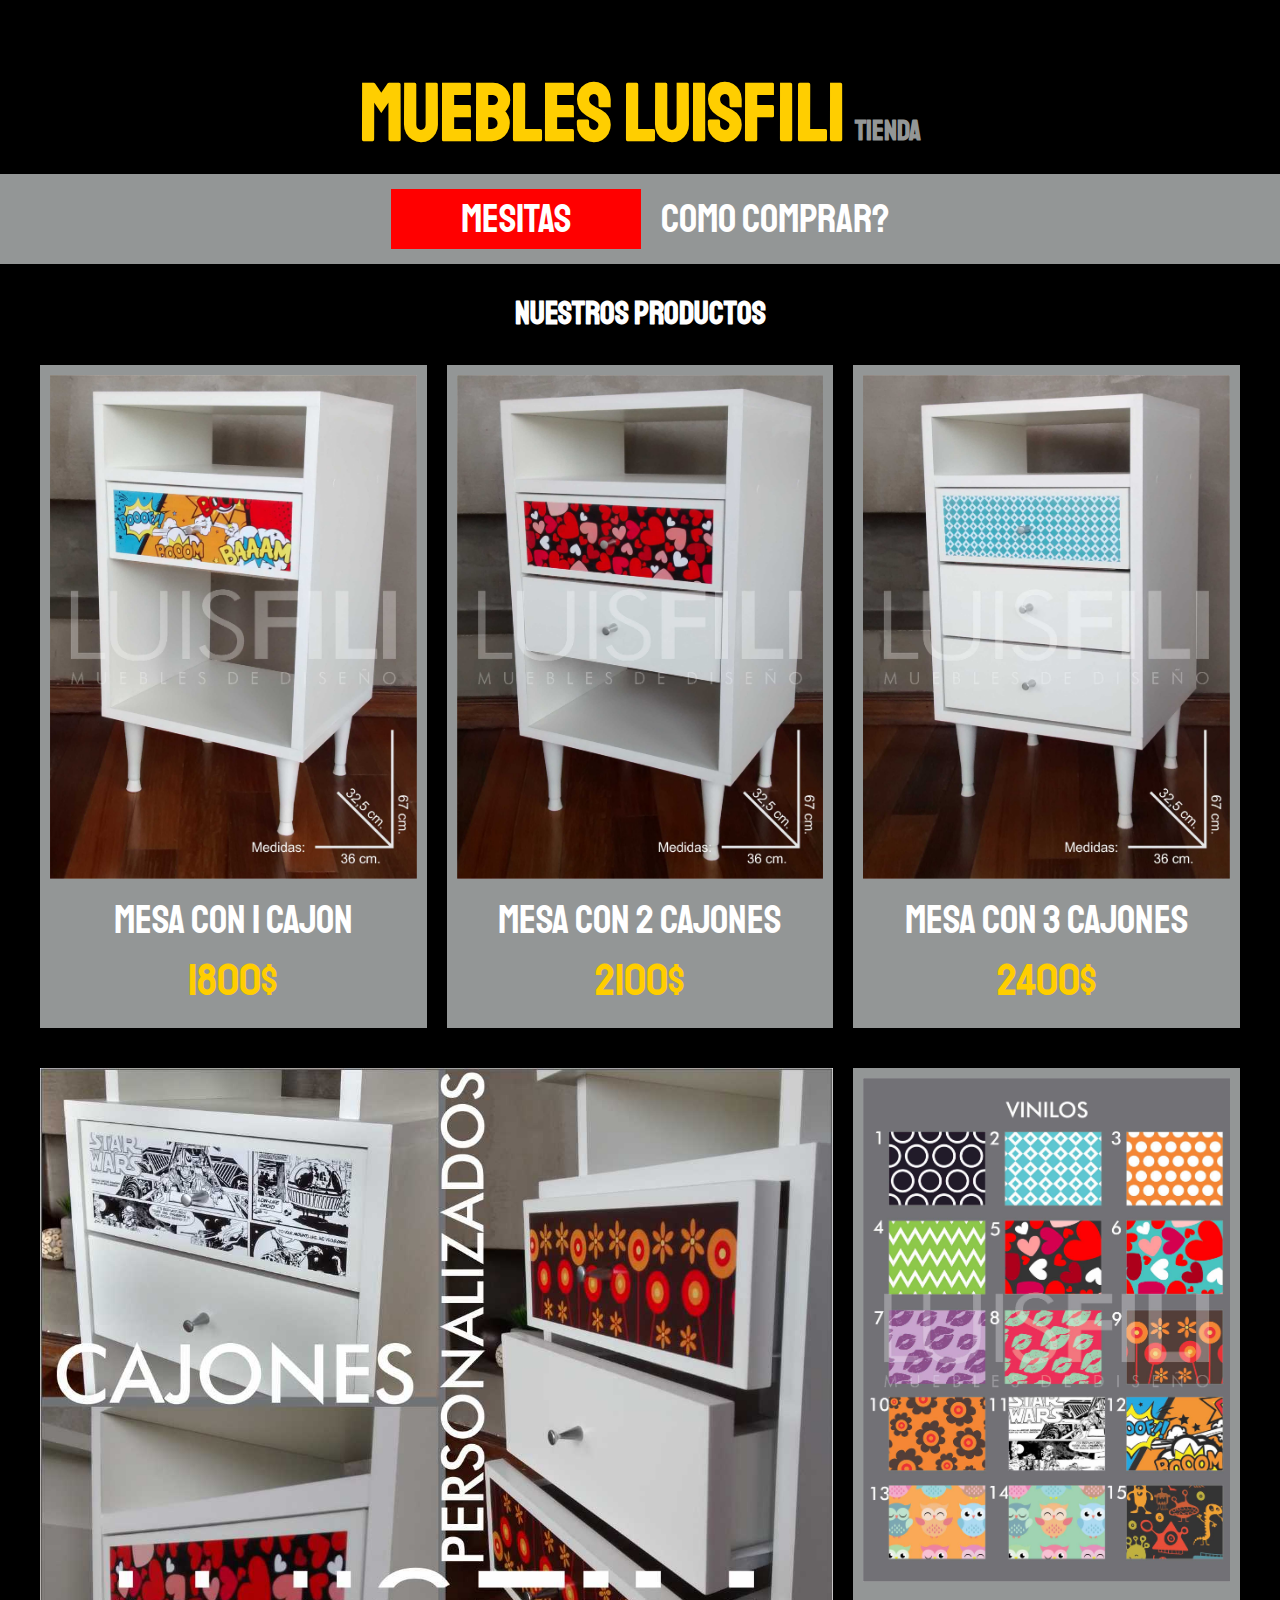
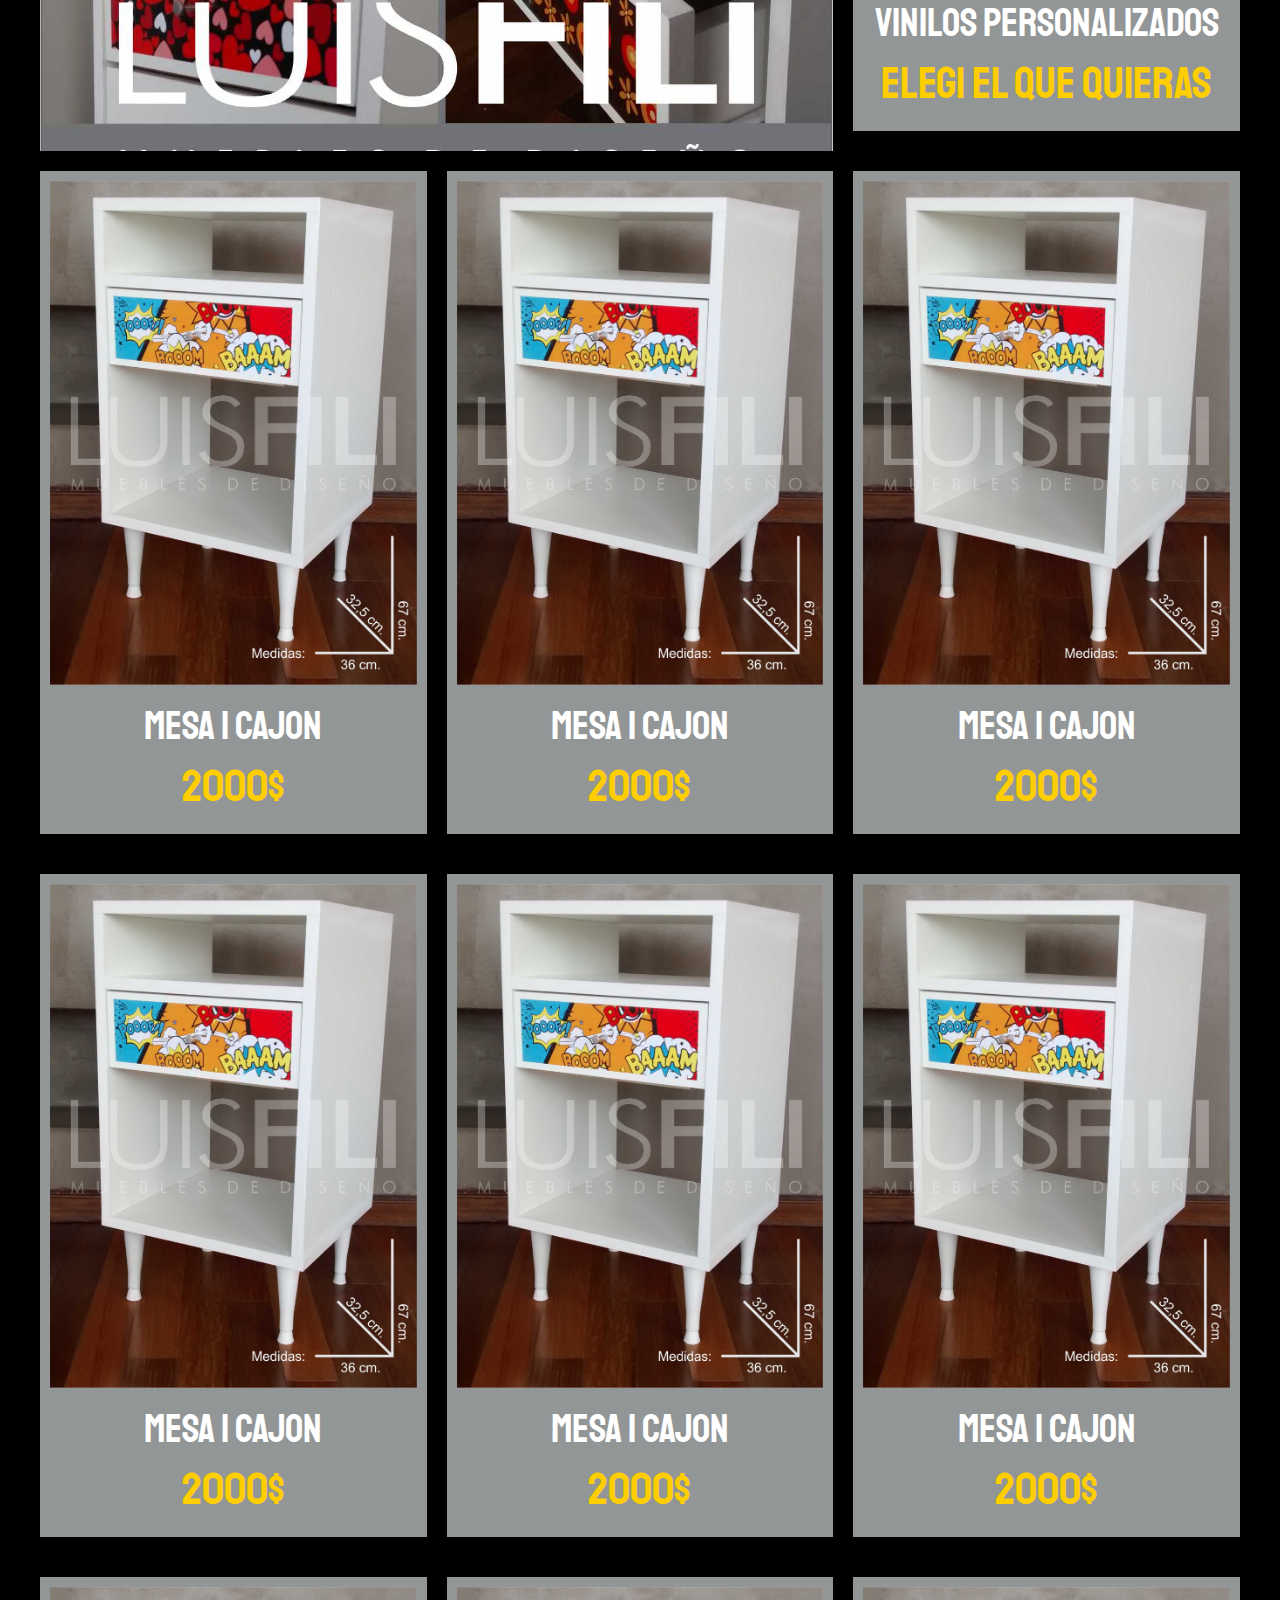
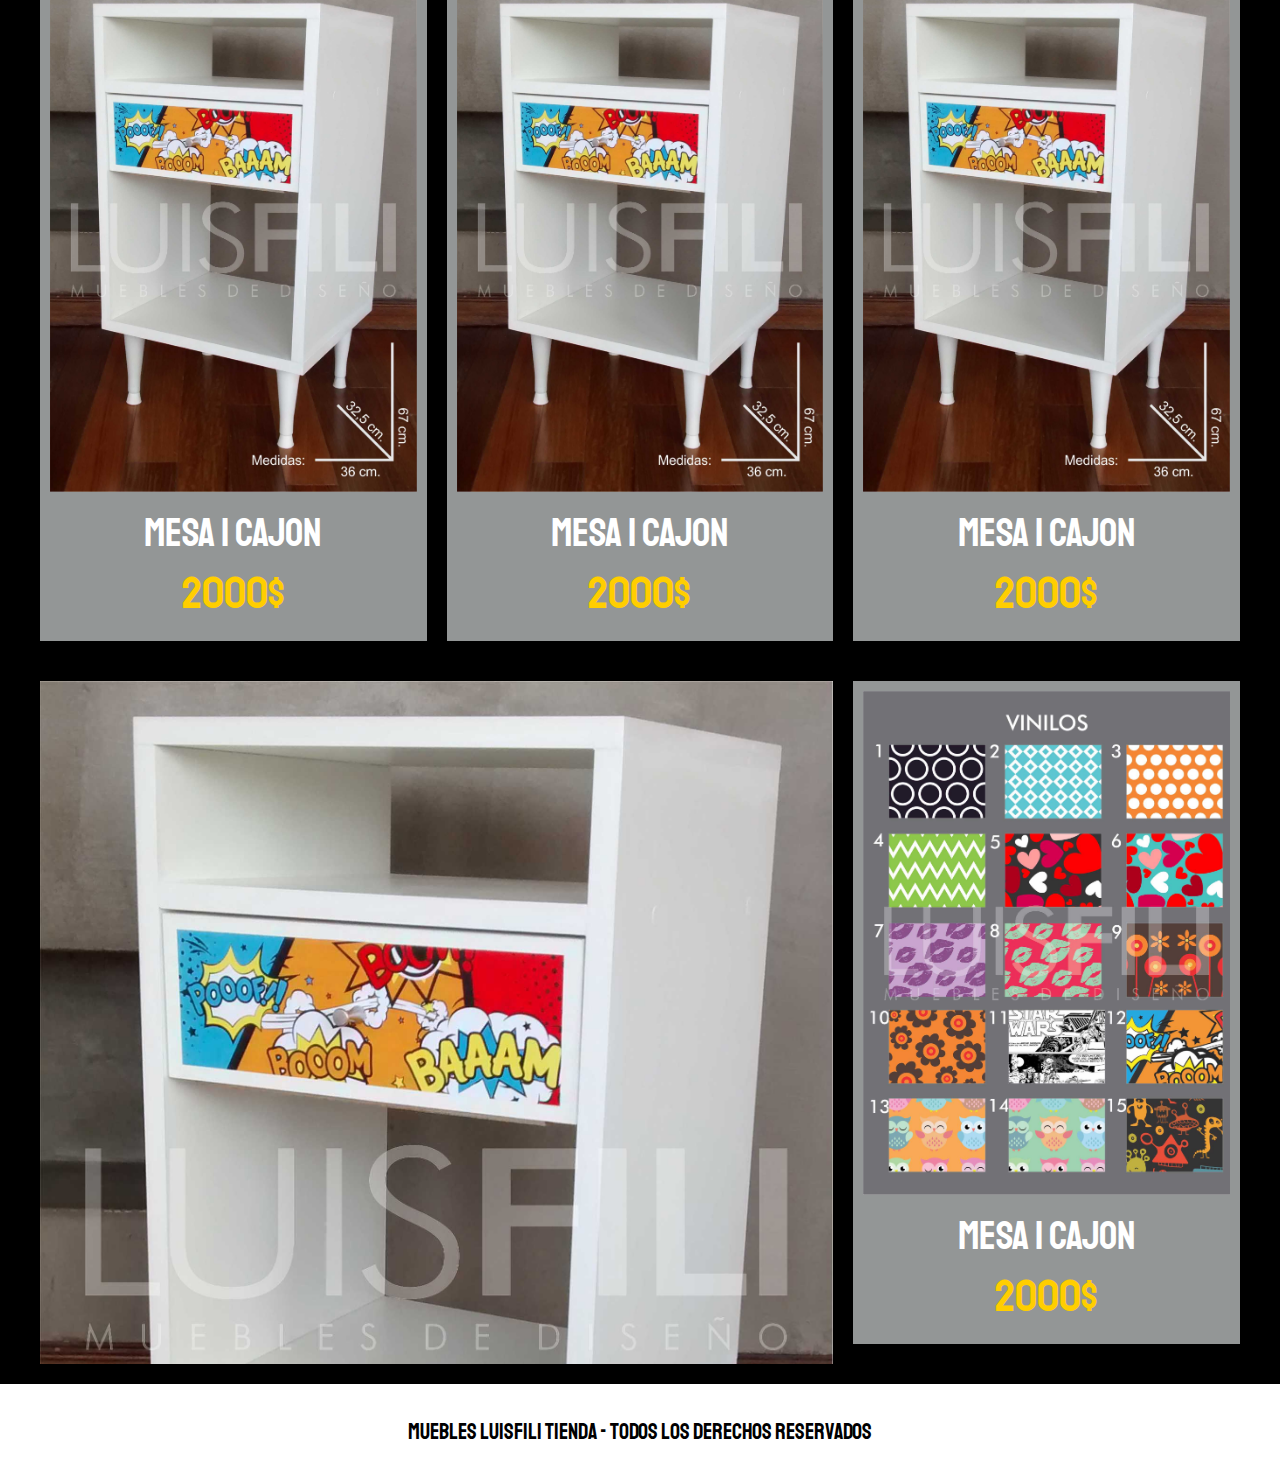
<file: FrontEnd Inicio/index.html>
<!DOCTYPE html>
<html lang="en">

<head>
    <meta charset="UTF-8">
    <meta name="viewport" content="width=device-width, initial-scale=1.0">
    <title>Muebles LuisFili - STORE</title>
    <link rel="stylesheet" href="css/normalize.css">
    <link rel="preconnect" href="https://fonts.gstatic.com">
    <link href="https://fonts.googleapis.com/css2?family=Staatliches&display=swap" rel="stylesheet">
    <link rel="stylesheet" href="css/style.css">
</head>

<body>
    <header class="header">
        <h1> Muebles LuisFili<span class="span">tienda</span></h1>
    </header>

    <nav class="navegacion">
        <a class="navegacion__enlace navegacion__enlace--activo" href="index.html">MESITAS</a>
        <a class="navegacion__enlace" href="nosotros.html">COMO COMPRAR?</a>
    </nav>

    <main class="contenedor">
        <h2>Nuestros Productos</h1>

            <div class="grid">
                <div class="producto">
                    <a href="nosotros.html">
                        <img class="pruducto__imagen" src="img/Mesa M1 1 CAJON.jpg" alt="imagen mesita">
                        <div class="pruducto__informacion">
                            <p class="producto__nombre">Mesa con 1 Cajon</p>
                            <p class="producto__precio">1800$</p>
                        </div>
                    </a>
                </div> <!-- Producto -->
                <div class="producto">
                    <a href="nosotros.html">
                        <img class="pruducto__imagen" src="img/Mesa M1 2 CAJONES.jpg" alt="imagen mesita">
                        <div class="pruducto__informacion">
                            <p class="producto__nombre">Mesa con 2 Cajones</p>
                            <p class="producto__precio">2100$</p>
                        </div>
                    </a>
                </div> <!-- Producto -->
                <div class="producto">
                    <a href="nosotros.html">
                        <img class="pruducto__imagen" src="img/Mesa M1 3 CAJONES (1).jpg" alt="imagen mesita">
                        <div class="pruducto__informacion">
                            <p class="producto__nombre">Mesa con 3 Cajones</p>
                            <p class="producto__precio">2400$</p>
                        </div>
                    </a>
                </div> <!-- Producto -->
                <div class="producto">
                    <a href="nosotros.html">
                        <img class="pruducto__imagen" src="img/Mesa M1 Y M2 VINILOS.jpg" alt="imagen mesita">
                        <div class="pruducto__informacion">
                            <p class="producto__nombre">VINILOS PERSONALIZADOS</p>
                            <p class="producto__precio">ELEGI EL QUE QUIERAS</p>
                        </div>
                    </a>
                </div> <!-- Producto -->
                <div class="producto">
                    <a href="nosotros.html">
                        <img class="pruducto__imagen" src="img/Mesa M1 1 CAJON.jpg" alt="imagen mesita">
                        <div class="pruducto__informacion">
                            <p class="producto__nombre">Mesa 1 Cajon</p>
                            <p class="producto__precio">2000$</p>
                        </div>
                    </a>
                </div> <!-- Producto -->
                <div class="producto">
                    <a href="nosotros.html">
                        <img class="pruducto__imagen" src="img/Mesa M1 1 CAJON.jpg" alt="imagen mesita">
                        <div class="pruducto__informacion">
                            <p class="producto__nombre">Mesa 1 Cajon</p>
                            <p class="producto__precio">2000$</p>
                        </div>
                    </a>
                </div> <!-- Producto -->
                <div class="producto">
                    <a href="nosotros.html">
                        <img class="pruducto__imagen" src="img/Mesa M1 1 CAJON.jpg" alt="imagen mesita">
                        <div class="pruducto__informacion">
                            <p class="producto__nombre">Mesa 1 Cajon</p>
                            <p class="producto__precio">2000$</p>
                        </div>
                    </a>
                </div> <!-- Producto -->
                <div class="producto">
                    <a href="nosotros.html">
                        <img class="pruducto__imagen" src="img/Mesa M1 1 CAJON.jpg" alt="imagen mesita">
                        <div class="pruducto__informacion">
                            <p class="producto__nombre">Mesa 1 Cajon</p>
                            <p class="producto__precio">2000$</p>
                        </div>
                    </a>
                </div> <!-- Producto -->
                <div class="producto">
                    <a href="nosotros.html">
                        <img class="pruducto__imagen" src="img/Mesa M1 1 CAJON.jpg" alt="imagen mesita">
                        <div class="pruducto__informacion">
                            <p class="producto__nombre">Mesa 1 Cajon</p>
                            <p class="producto__precio">2000$</p>
                        </div>
                    </a>
                </div> <!-- Producto -->
                <div class="producto">
                    <a href="nosotros.html">
                        <img class="pruducto__imagen" src="img/Mesa M1 1 CAJON.jpg" alt="imagen mesita">
                        <div class="pruducto__informacion">
                            <p class="producto__nombre">Mesa 1 Cajon</p>
                            <p class="producto__precio">2000$</p>
                        </div>
                    </a>
                </div> <!-- Producto -->
                <div class="producto">
                    <a href="nosotros.html">
                        <img class="pruducto__imagen" src="img/Mesa M1 1 CAJON.jpg" alt="imagen mesita">
                        <div class="pruducto__informacion">
                            <p class="producto__nombre">Mesa 1 Cajon</p>
                            <p class="producto__precio">2000$</p>
                        </div>
                    </a>
                </div> <!-- Producto -->
                <div class="producto">
                    <a href="nosotros.html">
                        <img class="pruducto__imagen" src="img/Mesa M1 1 CAJON.jpg" alt="imagen mesita">
                        <div class="pruducto__informacion">
                            <p class="producto__nombre">Mesa 1 Cajon</p>
                            <p class="producto__precio">2000$</p>
                        </div>
                    </a>
                </div> <!-- Producto -->
                <div class="producto">
                    <a href="nosotros.html">
                        <img class="pruducto__imagen" src="img/Mesa M1 1 CAJON.jpg" alt="imagen mesita">
                        <div class="pruducto__informacion">
                            <p class="producto__nombre">Mesa 1 Cajon</p>
                            <p class="producto__precio">2000$</p>
                        </div>
                    </a>
                </div> <!-- Producto -->
                <div class="producto">
                    <a href="nosotros.html">
                        <img class="pruducto__imagen" src="img/Mesa M1 Y M2 VINILOS.jpg" alt="imagen mesita">
                        <div class="pruducto__informacion">
                            <p class="producto__nombre">Mesa 1 Cajon</p>
                            <p class="producto__precio">2000$</p>
                        </div>
                    </a>
                </div> <!-- Producto -->

                <div class="grafico grafico--camisas"></div>
                <div class="grafico grafico--node"></div>
            </div>
    </main>

    <footer class="footer">
        <p class="footer__texto">Muebles LuisFili TIENDA - Todos los derechos reservados</p>
    </footer>
</body>

</html>
</file>
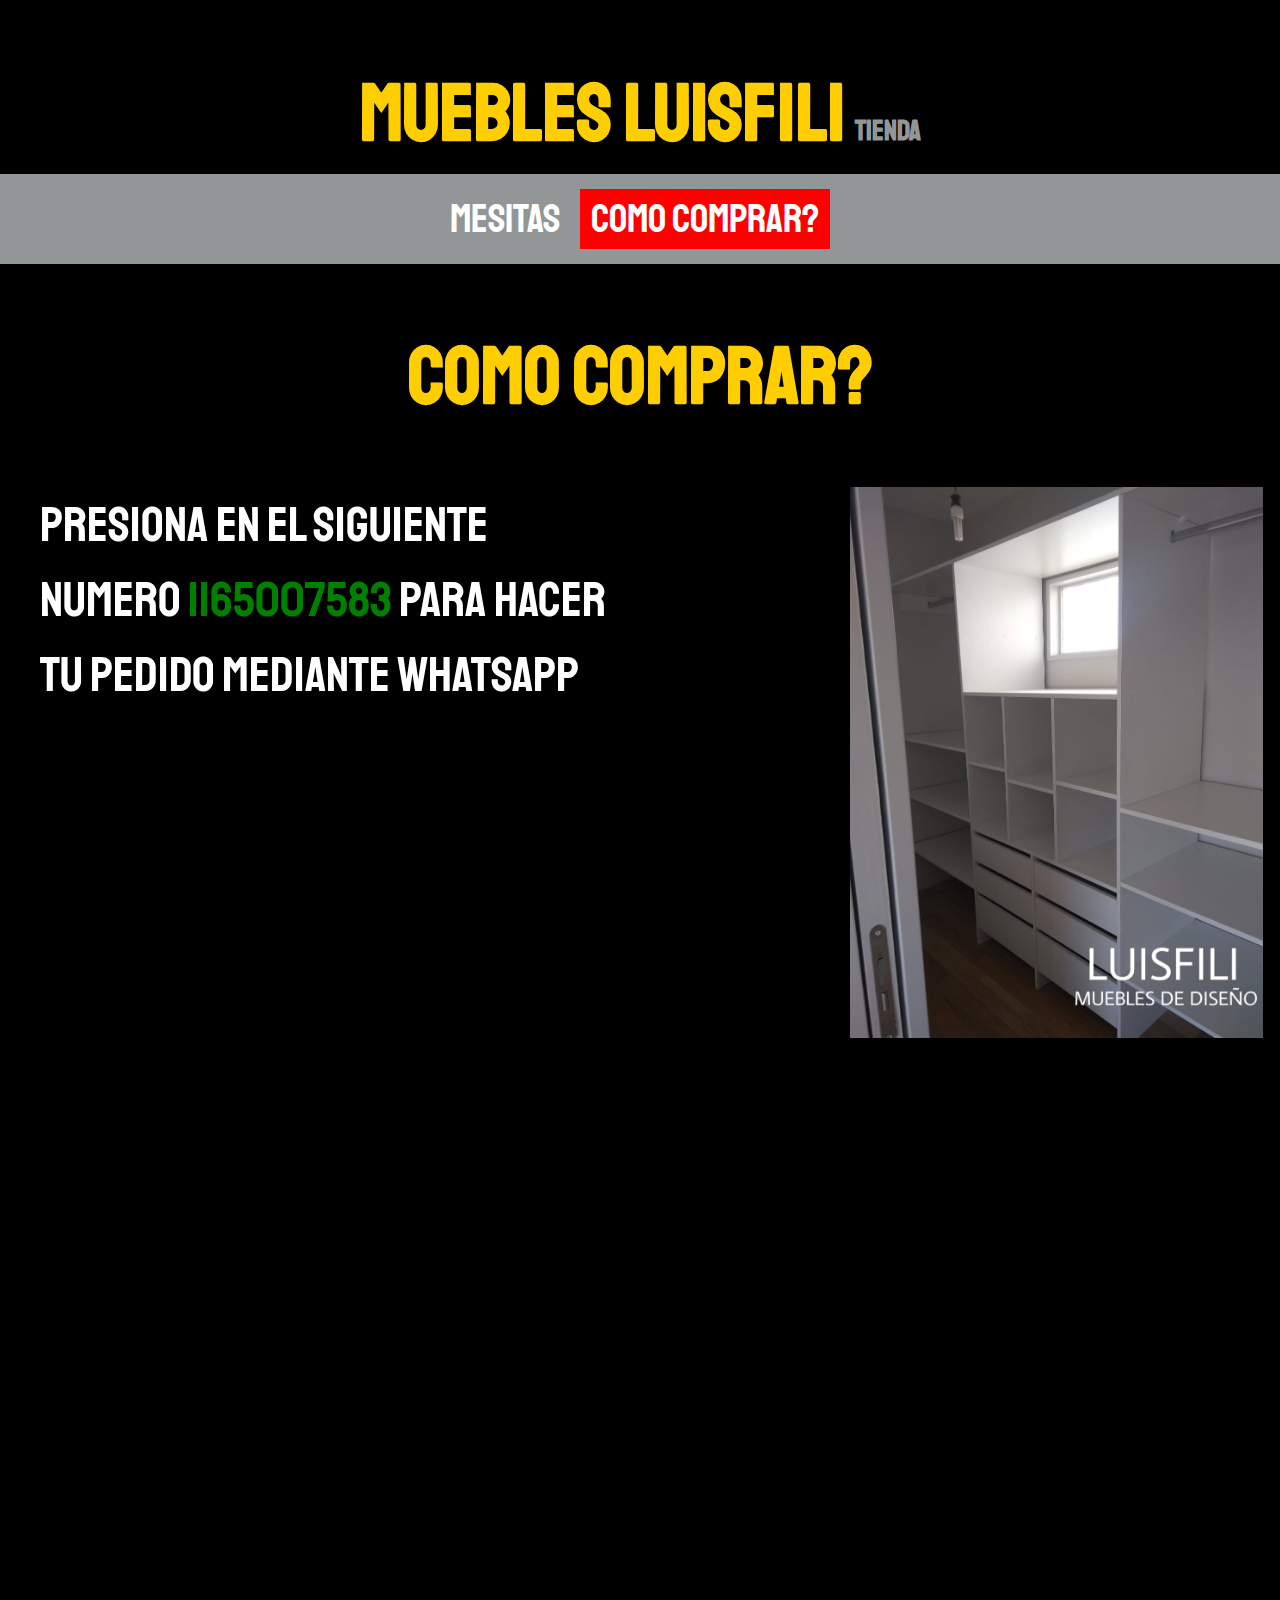
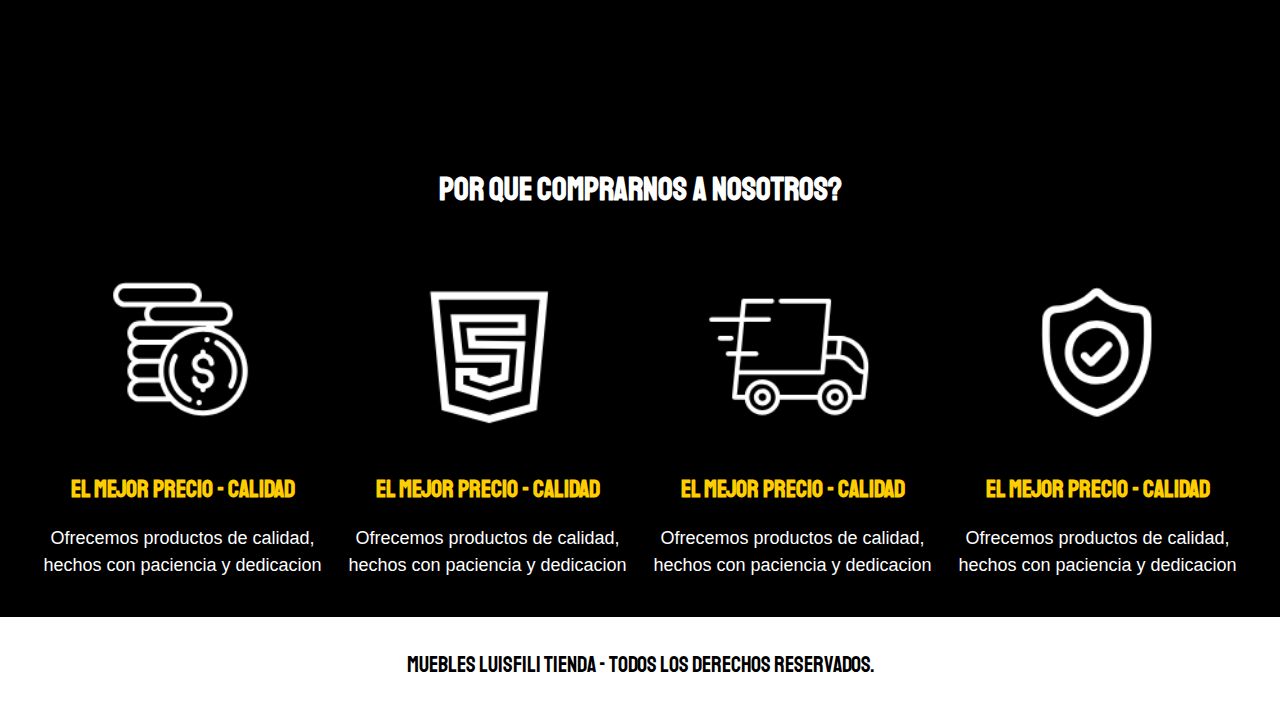
<file: FrontEnd Inicio/nosotros.html>
<!DOCTYPE html>
<html lang="en">
<head>
    <meta charset="UTF-8">
    <meta name="viewport" content="width=device-width, initial-scale=1.0">
    <title>Muebles LuisFili - STORE</title>
    <link rel="stylesheet" href="css/normalize.css">
    <link rel="preconnect" href="https://fonts.gstatic.com">
    <link href="https://fonts.googleapis.com/css2?family=Staatliches&display=swap" rel="stylesheet">
    <link rel="stylesheet" href="css/style.css">
</head>
<body>
    <header class="header">
        <h1> Muebles LuisFili<span class="span">tienda</span></h1>
    </header>

    <nav class="navegacion">
        <a class="navegacion__enlace" href="index.html">MESITAS</a>
        <a class="navegacion__enlace navegacion__enlace--activo" href="nosotros.html">COMO COMPRAR?</a>
    </nav>

    <main class="contenedor">
        <h1>COMO COMPRAR?</h1>
        
        <div class="nosotros">
            <div class="nosotros__contenido">
                <p class="nosotros__parrafo">Presiona en el siguiente numero <a class="nosotros__enlace" href="https://wa.me/01165007583">1165007583</a> para hacer tu pedido mediante Whatsapp
                </p>        
            </div>
            <img class="nosotros__imagen" src="img/nosotroslogo.jpg" alt="imagen nosotros">
        </div>
    </main>

    <section class="contenedor comprar">
        <h2 class="comprar__titulo">Por que comprarnos a nosotros?</h2>
        <div class="bloques">

            <div class="bloque">
                <img class="bloque__imagen"src="img/icono_1.png" alt="porque comprar">
                <h3 class="bloque__titulo">El Mejor Precio - Calidad</h3>
                <p>Ofrecemos productos de calidad, hechos con paciencia y dedicacion</p>
            </div> <!-- Bloques -->

            <div class="bloque">
                <img class="bloque__imagen"src="img/icono_2.png" alt="porque comprar">
                <h3 class="bloque__titulo">El Mejor Precio - Calidad</h3>
                <p>Ofrecemos productos de calidad, hechos con paciencia y dedicacion</p>
            </div> <!-- Bloques -->

            <div class="bloque">
                <img class="bloque__imagen"src="img/icono_3.png" alt="porque comprar">
                <h3 class="bloque__titulo">El Mejor Precio - Calidad</h3>
                <p>Ofrecemos productos de calidad, hechos con paciencia y dedicacion</p>
            </div> <!-- Bloques -->

            <div class="bloque">
                <img class="bloque__imagen"src="img/icono_4.png" alt="porque comprar">
                <h3 class="bloque__titulo">El Mejor Precio - Calidad</h3>
                <p>Ofrecemos productos de calidad, hechos con paciencia y dedicacion</p>
            </div> <!-- Bloques -->

        </div>
    </section>

    <footer class="footer">
        <p class="footer__texto">Muebles LuisFili TIENDA - Todos los derechos reservados.</p>
    </footer>
</body>
</html>
</file>
<file: FrontEnd Inicio/css/style.css>
:root{
    --primario: #9C27B0;
    --primarioOscuro: #89119D;
    --secundario: #FFCE00;
    --secundarioOscuro: rgb(233,287,2);
    --blanco: #FFF;
    --oscuro: #000;
    --gris: #939696;
    --fuentePrincipal: 'Staatliches', cursive;
}

/* apply a natural box layout model to all elements, but allowing components to change */
html {
    box-sizing: border-box;
    font-size: 62.5%; /* 1rem = 10px */
  }
  *, *:before, *:after {
    box-sizing: inherit;
  }

  /* Globales */

  body{
      background-color: var(--oscuro);
      font-size: 1.6rem;
      line-height: 1.5;
  }

  p{
    font-size: 1.8rem;
    font-family: Arial, Helvetica, sans-serif;
    color: var(--blanco);
  }

  a{
    text-decoration: none;
  }

  img{
      max-width: 100%;
  }

  .contenedor{
      max-width: 120rem;
      margin: 0 auto;
  }

  h1,h2,h3{
      text-align: center;
      color: var(--secundario);
      font-family: var(--fuentePrincipal);
  }

  h1{
    font-size: 8rem;
    margin-bottom: 0rem;
    color: var(--secundario)
  }

  .span{
      color: var(--gris);
      font-size: 2.8rem;
      margin-left: 1rem;
  }

  h2{
    font-size: 3.2rem;
    color: var(--blanco);
  }
 
  h3{
    font-size: 2.4rem;
  }

  /* Header */

.header {
    display: flex;
    justify-content: center;
}

.footer{
    background-color: var(--blanco);
    padding: 1rem 0;
    margin-top: 2rem;
}

.footer__texto{
    font-family: var(--fuentePrincipal);
    text-align: center;
    font-size: 2.2rem;
    color: var(--oscuro);
}

/* Navegacion */

.navegacion{
    background-color: var(--gris);
    padding: 1.5rem 0;
    display: flex;
    justify-content: center;
    gap: 2rem;
}

.navegacion__enlace{
    font-family: var(--fuentePrincipal);
    color: var(--blanco);
    font-size: 4rem;
}

.navegacion__enlace--activo,
.navegacion__enlace:hover{
    background-color: red;
    width: 25rem;
    text-align: center;
}
/* Grid */
.grid{
    display: grid;
    grid-template-columns: repeat(2, 1fr);
    gap: 2rem;
}

@media (min-width: 768px) {
    .grid{
        display: grid;
        grid-template-columns: repeat(3, 1fr);
    }
}


/* Productos */

.producto{
    background-color: var(--gris);
    padding: 1rem;
    margin-bottom: 2rem;
    border-bottom: white;
}

.producto__imagen{
    width: 100%;
}

.producto__informacion{
    
}

.producto__nombre{
    font-size: 4rem;
}

.producto__precio{
    font-size: 4.5rem;
    color: var(--secundario);

}

.producto__nombre,
.producto__precio{
    font-family: var(--fuentePrincipal);
    margin: 10px 0;
    text-align: center;
    line-height: 1.2;
}

/* Graficos */

.grafico{
    min-height: 40rem;
    background-repeat: no-repeat;
    width: 100%;
}

.grafico--camisas{
    grid-row: 2 / 3;
    grid-column: 1 / 3;
    background-image: url(../img/mesas\ de\ luz\ con\ adhesivos\ personalizados\ 5.jpg);
    background-size: 100%;
}

.grafico--node {
    background-image: url(../img/Mesa\ M1\ 1\ CAJON.jpg);
    grid-column: 1 / 3;
    grid-row: 6 / 7;
    width: 100%;
    background-size: 100%;
}
@media (min-width: 768x) {
    .grafico--node{
        grid-row: 5 / 6;
        grid-column: 2 / 4;
    }
}

/* Nosotros */

.nosotros{
    display: grid;
    grid-template-rows: repeat(2,1fr);
}

@media (min-width: 768px) {
    .nosotros{
        grid-template-columns: repeat(2, 1fr);
        column-gap: 2rem;
    }
}

.nosotros__imagen{
    grid-row: 1 / 2;
    width: 70%;
    margin: 5rem 20rem;
}

@media (min-width: 768px) {
    .nosotros__imagen{
        grid-column: 2 / 3;
    }
}

.nosotros__parrafo{
    color: white;
    font-size: 5rem;
    font-family: 'Staatliches', cursive;
}

.nosotros__enlace{
    text-decoration: none;
    color: green;
}

.nosotros__enlace:hover{
  background-color: white;
}

/* Bloques */

.bloques{
    display: grid;
    grid-template-columns: repeat(2, 1fr);
    gap: 2rem;
}

@media (min-width: 768px) {
    .bloques{
        grid-template-columns: repeat(4, 1fr);
    }
}

.bloque{
    text-align: center;
    max-width: 100%;
}

.bloque__titulo{
    margin: 0;
}

.bloque__imagen{
    width: 100%;
}
</file>
